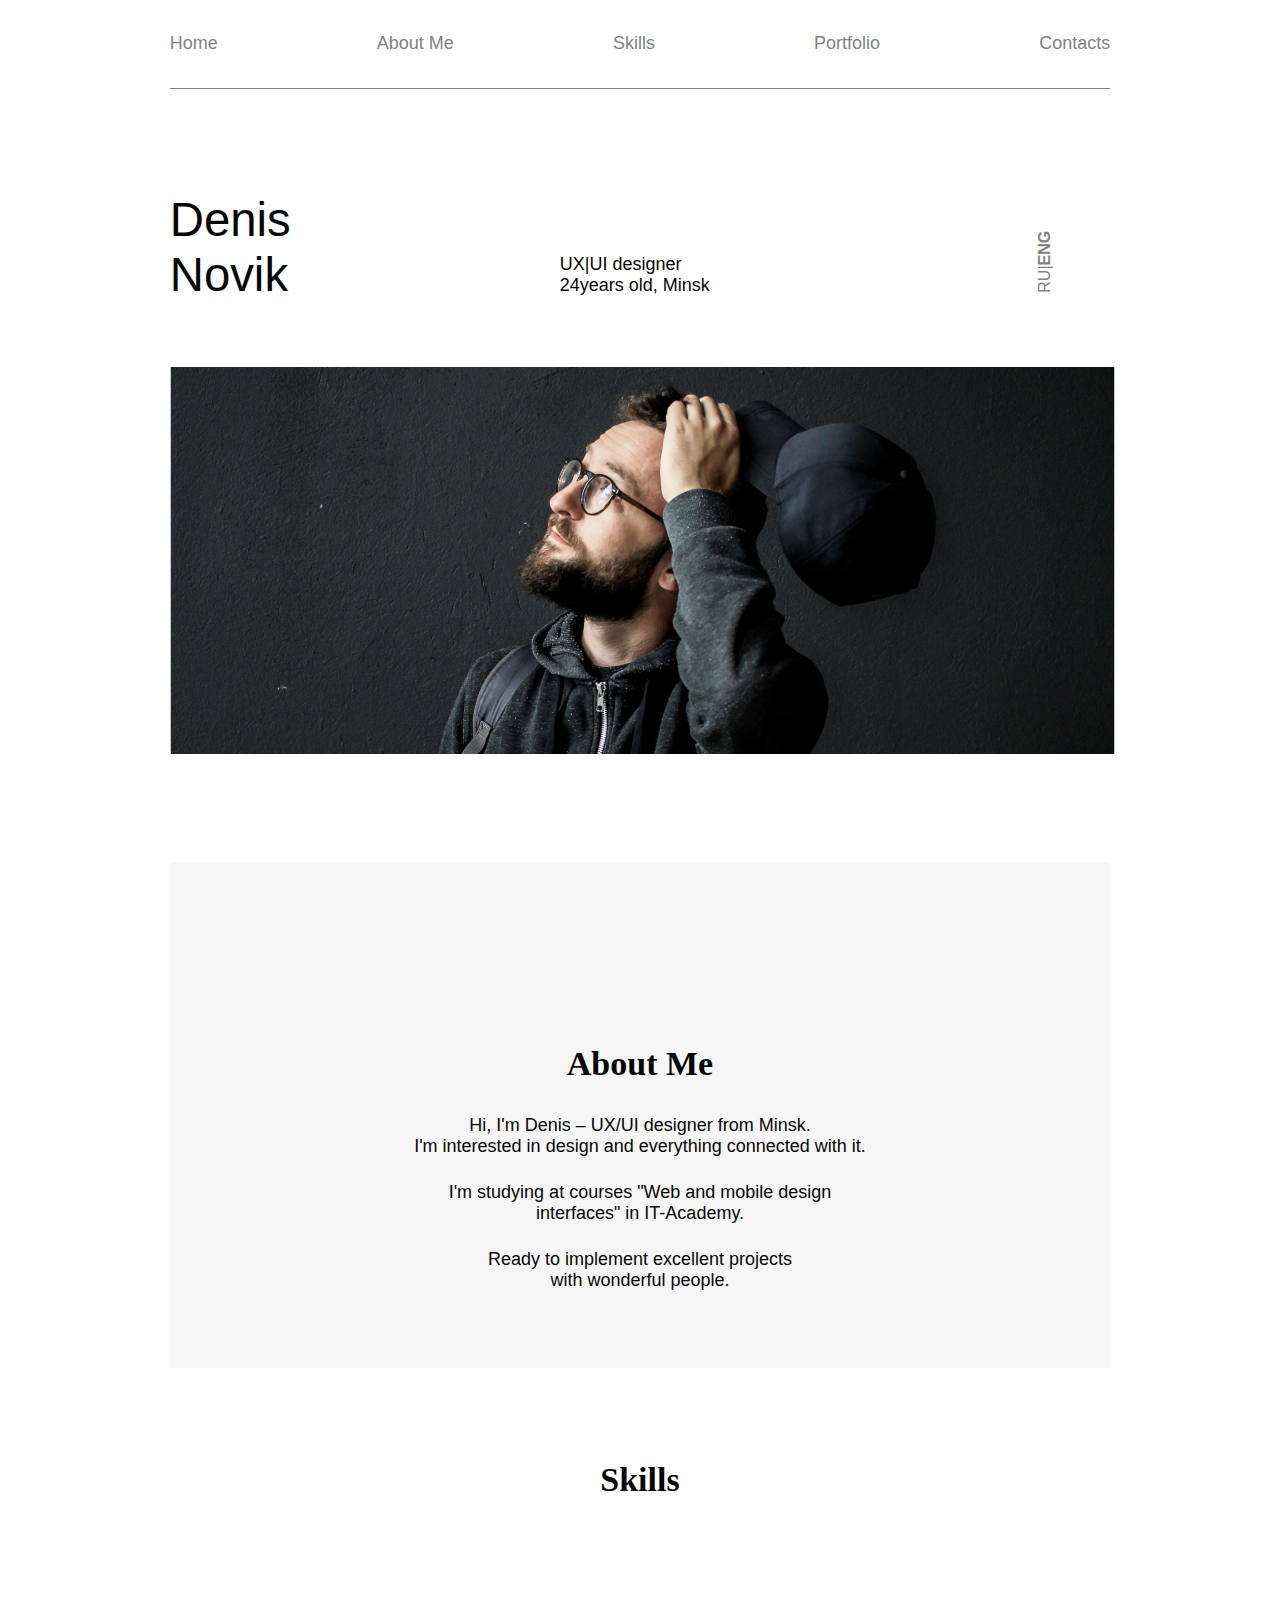
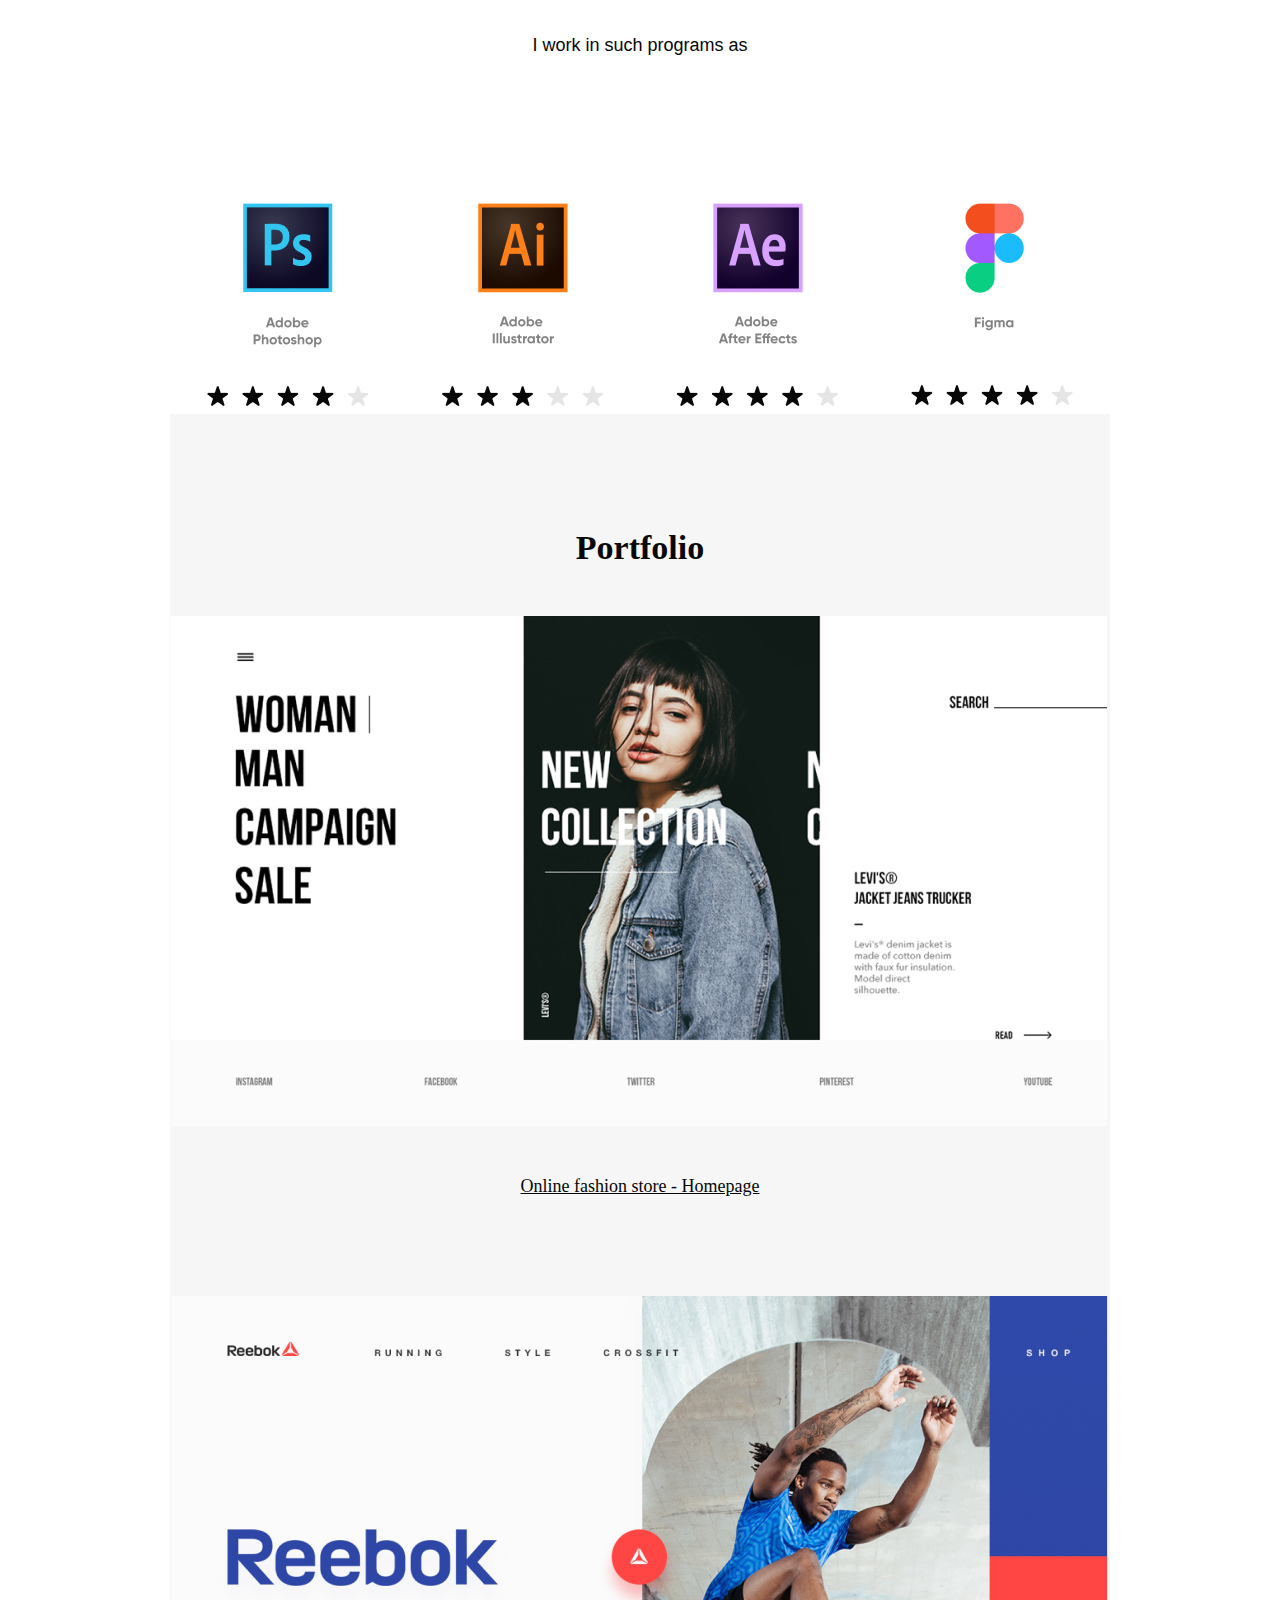
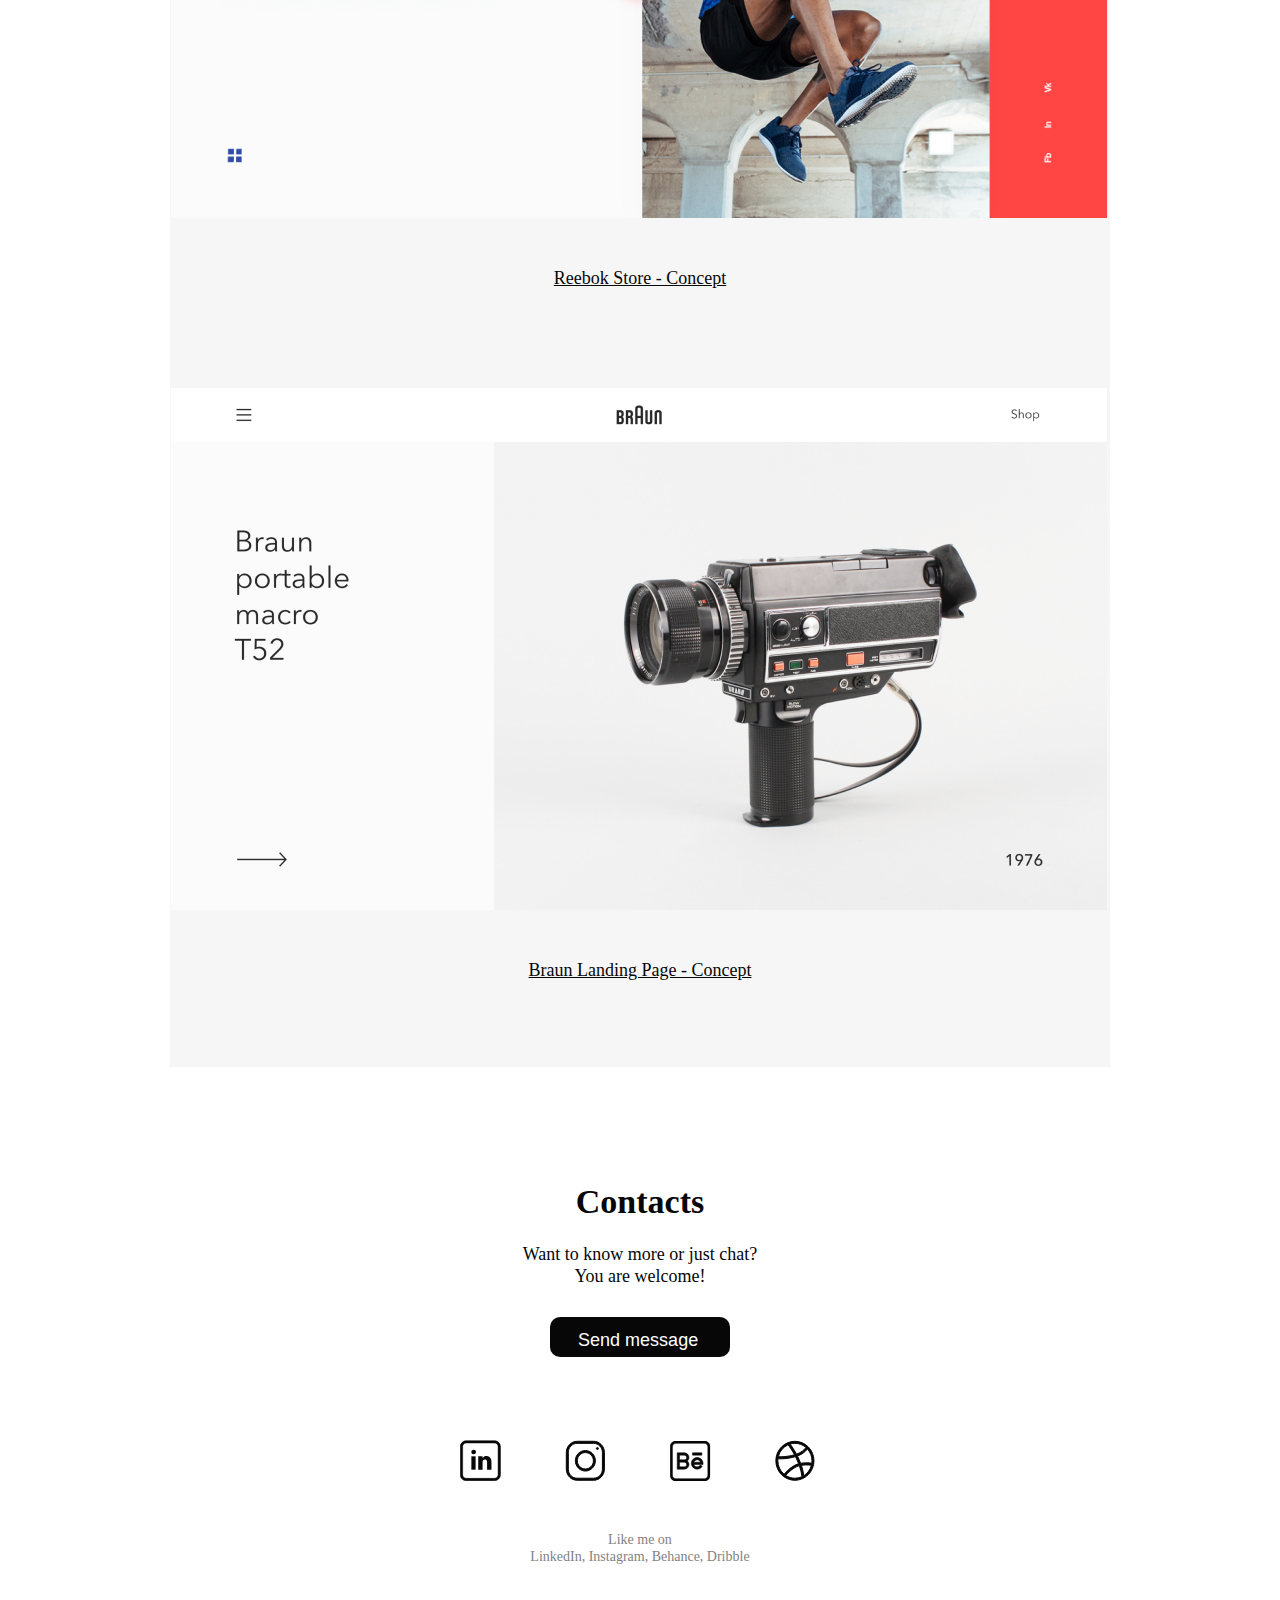
<file: index.html>
<!DOCTYPE html>
<html lang="en">

<head>
    <meta charset="UTF-8">
    <meta http-equiv="X-UA-Compatible" content="IE=edge">
    <meta name="viewport" content="width=device-width, initial-scale=1.0">
    <title>Portfolio</title>
    <link rel="stylesheet" href="./style.css">
</head>

<body>
    <div class="wrapper">
        
        <header class="header">
            <nav>
                <ul class="header__menu">
                    <li>
                        <a href="#">Home</a>
                    </li>
                    <li>
                        <a href="#about-me">About Me</a>
                    </li>
                    <li>
                        <a href="#skills">Skills</a>
                    </li>
                    <li>
                        <a href="#portfolio">Portfolio</a>
                    </li>
                    <li>
                        <a href="#contacts">Contacts</a>
                    </li>
                </ul>
            </nav>
        </header>
    

        <section class="promo"> 
            <nav class ="promo_D">
                <div class="promo_name">
                    <p>Denis</p>
                    <p>Novik</p>
                </div> 
                <p class="text_name">UX|UI designer <br> 24years old, Minsk</p>
                <!-- <p class="text_lang">RU|ENG  look  at me now</p> -->
                <div class="promo_lang">
                    <p>RU|</p>
                    <p> <b>ENG</b> </p>
                </div> 
            </nav>
           <img class="img" src="assets/images/promo.png" alt="img">
        </section>
    
        <section class="about-me"       id="about-me">
            <h1 class="text_h1">About Me</h1>
               <div class="text_about">
                        <p>
                       Hi, I'm Denis – UX/UI designer from Minsk. <br>
                        I'm interested in design and everything connected with it. </p>
        
                        <p>I'm studying at courses "Web        and mobile design <br>
                        interfaces" in          IT-Academy.      
                        </p>
        
                         <p>Ready to implement excellent      projects <br>
                         with wonderful people.
                        </p>
               </div>
        </section>

        <section class="skills">
            <h1 class="text_h1">Skills</h1>
            <p class="text_about me">I work in such programs as</p>
            <ul class="skill_img">
                <li> <img src="assets/images/Ps 3.png" alt="ps"></li>
                <li><img src="assets/images/Ai.png" alt="Ai"></li>
                <li><img src="assets/images/Ae.png" alt="Ае"></li>
                <li><img src="assets/images/Figma.png" alt="Figma"></li>
                
            </ul>
        </section>

        <div class="content">
            <h1 class="text_h1">Portfolio</h1>
                <div class="first_pic">
                    <img src="assets/images/new_collection.png" alt="n_c">
                </div>
                <div class="text_content">Online fashion store - Homepage </div>
                <div class="second_pic">
                    <img src="assets/images/reebok.png" alt="reebok">
                </div>
                <div class="text_content">Reebok Store - Concept </div>
                <div class="three_pic"><img src="assets/images/braun.png" alt="braun"></div>
                <div class="text_content">Braun Landing Page - Concept</div>

        </div>

        
        <section class="footer">
            <div class="contact">
                <h1 class="text_h1">Contacts</h1>
            </div>
            <div class="text_contact"> Want to know more or just chat? <br>  You are welcome!</div>
           <a href="#" class ="footer_buttom">Send message</a>
           <div class="contact_icon">
               <div class = "c_icon">
                   <img src="assets/images/in.svg" alt="in">
                    <img src="assets/images/insta.svg" alt="insta">
                   <img src="assets/images/be.svg" alt="be"> 
                   <img src="assets/images/ball.svg" alt="ball">
               </div>
           </div>
           <div class="text_c">Like me on <br> LinkedIn, Instagram, Behance, Dribble</div>
        </section>
    </div>
</body>

</html>
</file>
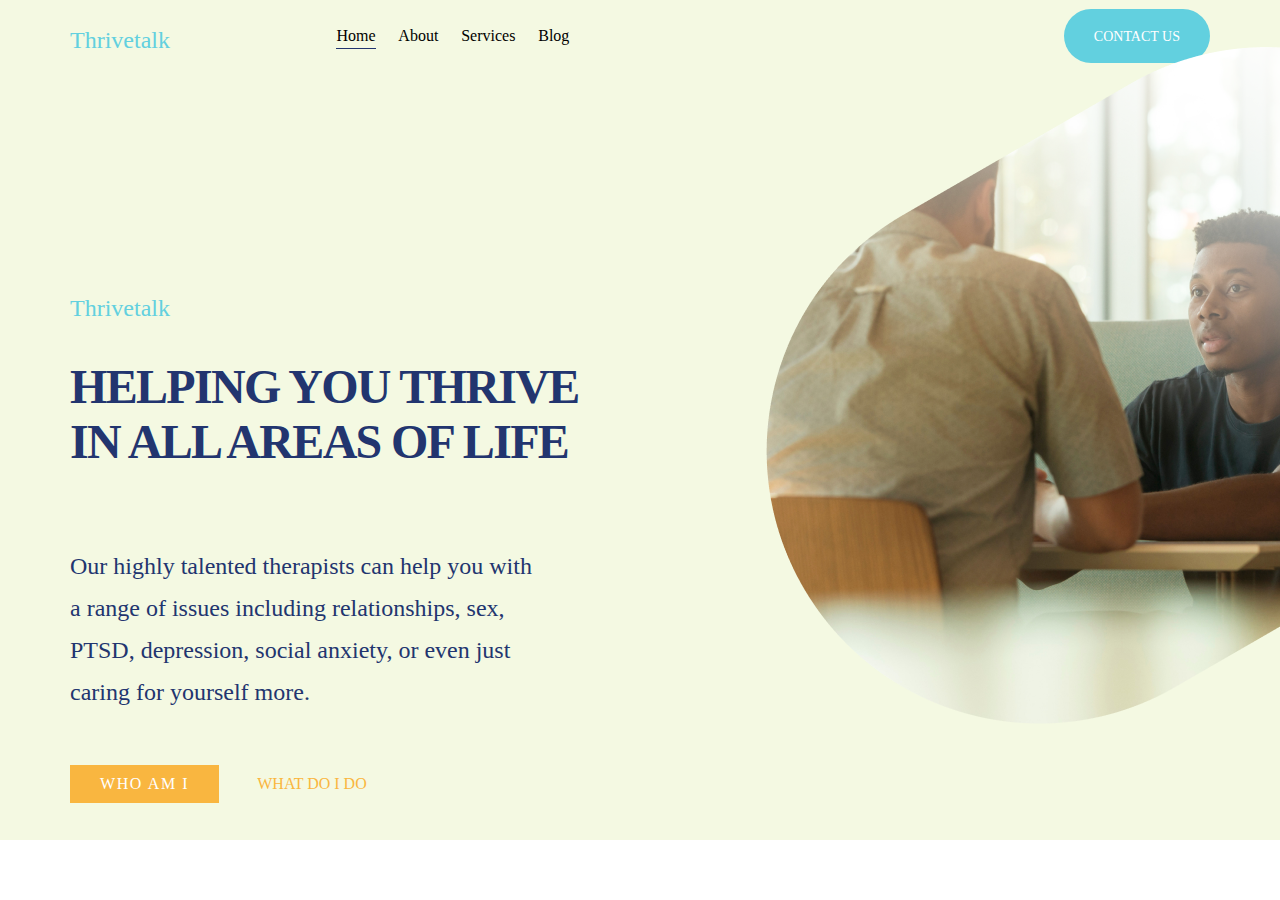
<file: Kshitij Choudhary/index.html>
<!DOCTYPE html>
<html lang="en">
  <head>
    <meta charset="UTF-8" />
    <meta http-equiv="X-UA-Compatible" content="IE=edge" />
    <meta name="viewport" content="width=device-width, initial-scale=1.0" />
    <title>Document</title>
    <link rel="stylesheet" href="./style.css" />
  </head>
  <body>
    <section class="top">
      <div class="container">
        <div class="top_nav">
          <div class="right_nav">Thrivetalk</div>
          <ul class="left_nav">
            <li class="top_line">Home</li>
            <li>About</li>
            <li>Services</li>
            <li>Blog</li>
          </ul>
          <div class="img">
            <img src="./images/header_pic.png" alt="" />
          </div>
          <div class="top_contact">
            <a href="#" class="top_contac">CONTACT US</a>
          </div>
          
        </div>

        <div class="right_nav t">Thrivetalk</div>
        <div class="top_info">
          <h1 class="top_heading">HELPING YOU THRIVE IN ALL AREAS OF LIFE</h1>
          <p class="top_text">
            Our highly talented therapists can help you with a range of issues
            including relationships, sex, PTSD, depression, social anxiety, or
            even just caring for yourself more.
          </p>
          <ul class="top_quastion">
            <li><a href="#" class="top_button">WHO AM I</a></li>
            <li class="top_what">WHAT DO I DO</li>
          </ul>
        </div>
        <!-- <div class="img">
          <img src="./images/header_pic.png" alt="" />
        </div> -->
      </div>
    </section>
  </body>
</html>
</file>
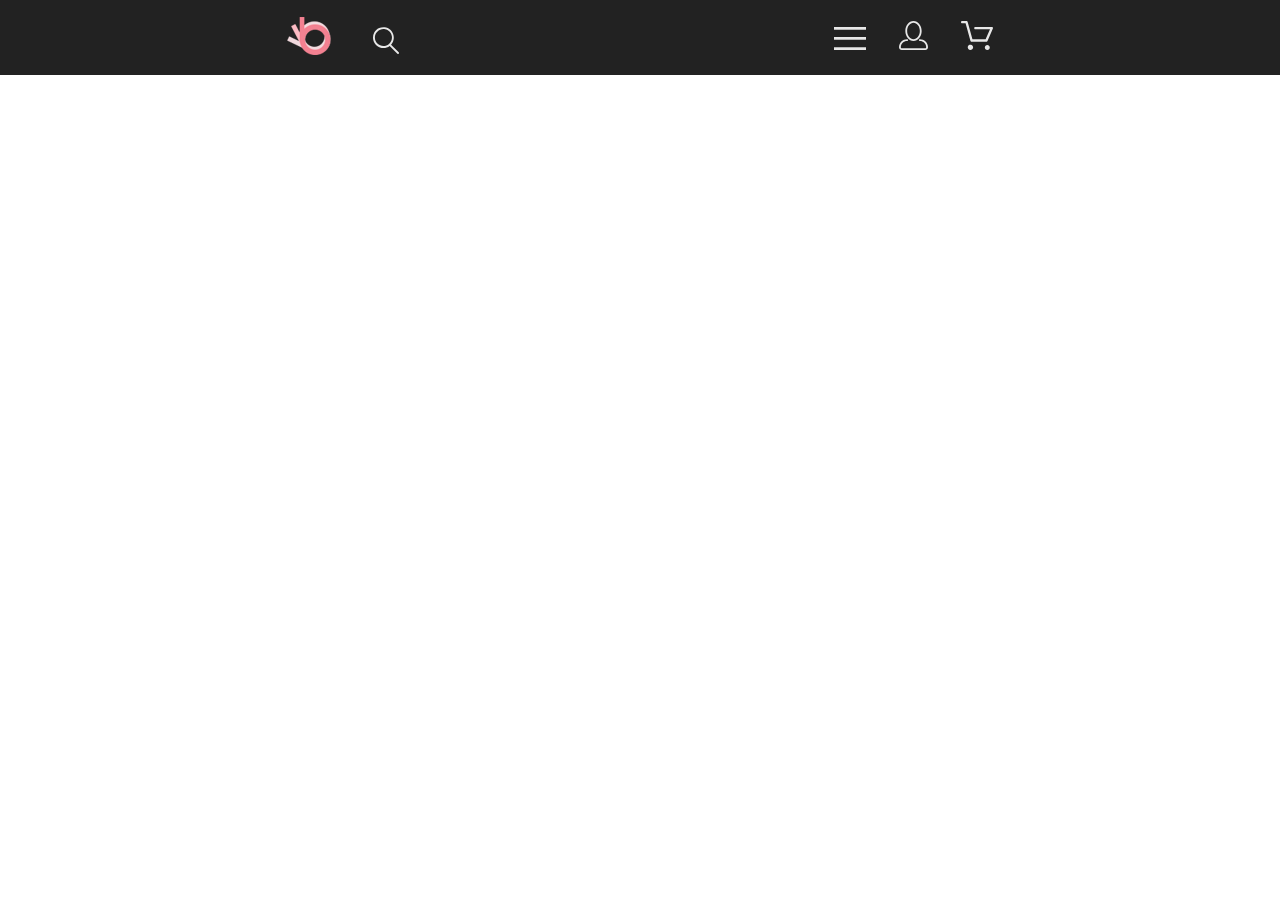
<file: pink shop/index.html>
<!DOCTYPE html>
<html lang="en">
  <head>
    <meta charset="UTF-8" />
    <meta http-equiv="X-UA-Compatible" content="IE=edge" />
    <meta name="viewport" content="width=device-width, initial-scale=1.0" />
    <title>homework</title>
    <link rel="stylesheet" href="./style.css" />
  </head>
  <body>
    <header class="page_header">
      <div class="container">
        <nav class="top_nav">
          <ul class="left_nav">
            <li class="logo">
              <a href="#">
                <img  src="./icons/logo.svg" alt="logo" />
              </a>
            </li>
            <li>
              <img src="./icons/searh.svg" alt="searh" />
            </li>
          </ul>
          <ul class="right_nav">
            <li class="menu">
              <img src="./icons/menu.svg" alt="burger" />
            </li>
            <li class="login">
              <img src="./icons/login.svg" alt="login" />
            </li>
            <li>
              <img src="./icons/box.svg" alt="box" />
            </li>
          </ul>
        </nav>
      </div>
    </header>
  </body>
</html>
</file>
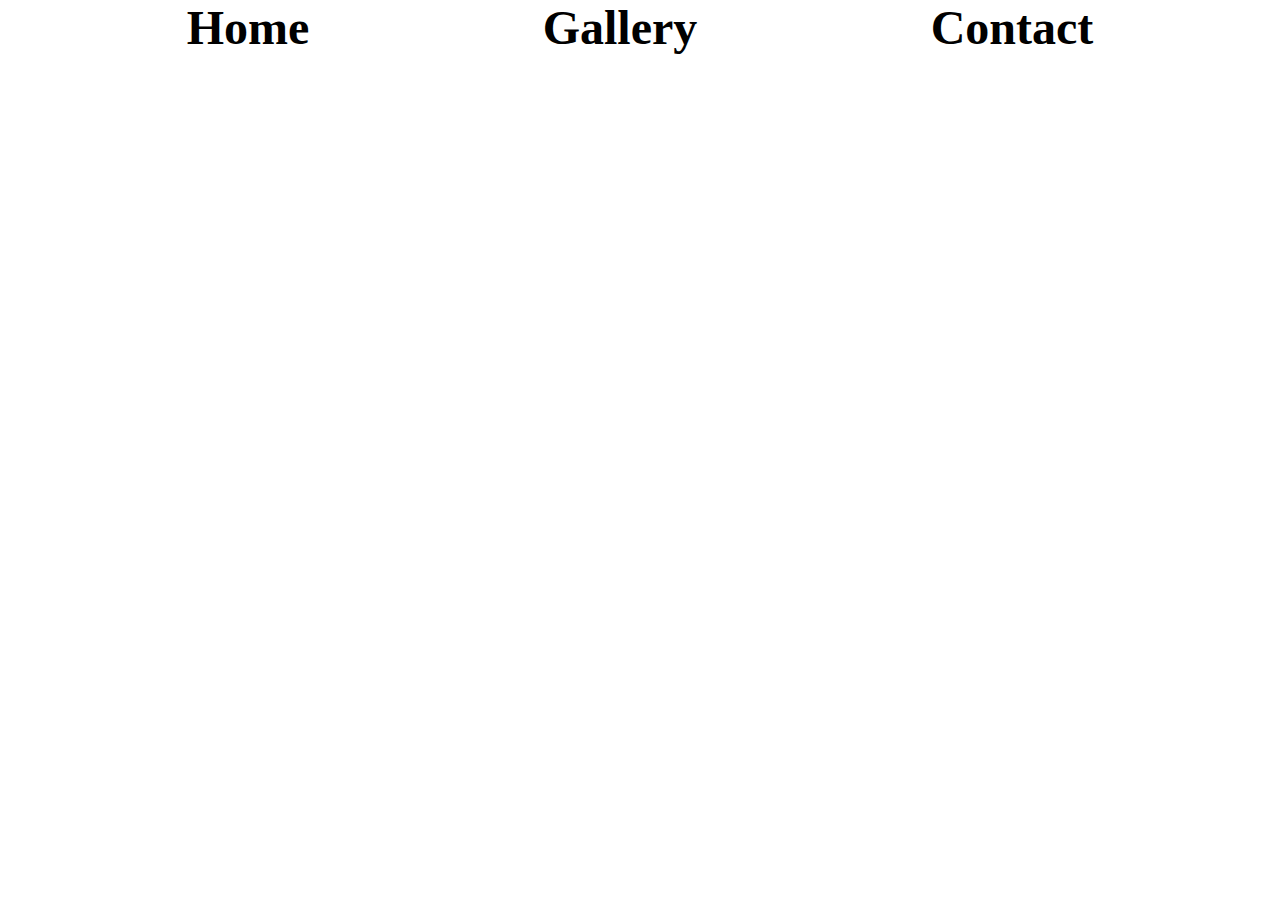
<file: Псевдоклассы/index.html>
<!DOCTYPE html>
<html lang="en">
  <head>
    <meta charset="UTF-8" />
    <meta http-equiv="X-UA-Compatible" content="IE=edge" />
    <meta name="viewport" content="width=device-width, initial-scale=1.0" />
    <title>Psewdoclass</title>
    <link rel="stylesheet" href="./style.css" />
  </head>

  <body>
    <div class="page">
      <div class="container">
        <ul class="text">
          <li>Home</li>
          <li>Gallery</li>
          <li>Contact</li>
      </ul>
      </div>
      
    </div>
  </body>
</html>
</file>
<file: style.css>
:root {
    --light-grey: #828282;
    --grey: #070707;
}

* {
    padding: 0;
    margin: 0;
    box-sizing: border-box;
    scroll-behavior: smooth;
}

html {
    font-family: sans-serif;
}

a {
    text-decoration: none;
}

.wrapper {
    max-width: 940.6px;
    margin: 0 auto;
}

.header {
    border-bottom: 1px solid var(--light-grey);
}



/* .header::after {
    content: '';
    display: block;
    height: 1px;
    background-color: var(--light-grey);
} */

.header__menu {
    display: flex;
    list-style: none;
    justify-content: space-between;
    align-items: center;
    height: 87.94px;
}

.header__menu a {
    font-size: 18px;
    color: var(--light-grey);
    transition: color 0.2s ease-in-out;
}

.header__menu a:hover {
    color: var(--grey);
}

.promo_D {
    display: flex;
    justify-content: space-between;
    align-items: center;
    height: 276.94px ;
}

.promo_name {
    display: flex;
    flex-direction: column;
    font-size: 47.3392px;
    color: #070707;
    padding-top: 39.69px;
}
.promo_lang {
    display: flex;
    font-size: 16px;
    color: #828282;
    line-height: 20px;
    transform: rotate(-90deg);
    padding-right: 69.5px;
}
.img{
    padding-bottom: 104.6px;
}
.about-me{
    height: 506px;
    background: #F6F6F6;
    padding: 181px 0 100px 0;
    /* text-align: center; */
}

.text_name {
    font-size: 18px;
    color: #070707;
    padding-top: 94.78px;
}
.text_about {
    height: 218px;
    /* Width: 485.34px;  */
    display: flex;
    flex-direction: column;
    justify-content: space-around;
    font-size: 18px;
    color: #070707;
    padding-top: 17.6px;
    text-align: center;
    /* margin: 0 auto; */
}
.text_h1 {
    font-family: 'Gilroy-Bold';
    font-size: 34px;
    line-height: 42px;
    text-align: center;
    color: #070707;
}
.me {
    padding-top: 69.1px;
}

.skills {
    padding-top: 91px;
}
.skill_img{
    padding-top: 83.49px;
    display: flex;
    justify-content: space-around;
    list-style-type: none;
}
.content {
    background:  #F6F6F6;
    height: 2253px;
    padding: 112.93px 0 96.07px 0;
}
.first_pic{
    display: block;
    margin: 0 auto;
    margin-top: 47px;
}
.text_content {
    font-family: 'Gilroy-Medium';
    font-size: 18px;
    line-height: 22px;
    text-align: center;
    text-decoration-line: underline;
    color: #070707;
    margin-top: 44.88px;
}
.second_pic{
    display: block;
    margin: 0 auto;
    margin-top: 99.09px;
}

.three_pic{
    display: block;
    margin: 0 auto;
    margin-top: 99.09px;

}

.footer{
     height: 622px;
     background: #FFFFFF;
     padding: 114.24px 0 123.19px 0;
} 
.contact{
   /*  margin-top: 114.24px;  */
}
.text_contact{
    font-family: 'Gilroy-Medium';
    font-size: 18px;
    line-height: 22px;
    text-align: center;
    color: #070707;
    margin-top:20.03px ;
}

.footer_buttom{
    display: block;
    margin: 0 auto;
    width: 180px;
    margin-top: 29.6px;
    font-size: 18px;
    /* text-align: center; */
    color: #FFFFFF;
    /* bottom: 0%; */
    background: #070707;
    padding: 13px 30.08px 6px 28.08px;
    border-radius: 10px;
}
.contact_icon{
    padding-top: 83.49px;
    
}
.c_icon {
    
    width: 420.11px;
    margin: 0 auto;

}
.c_icon img {
    
    margin:0 30px 0 30px;

}

.text_c{
    padding-top: 45.98px;
    font-family: 'Gilroy-Medium';
    font-size: 14px;
    line-height: 17px;
    text-align: center;
    color: #828282;
}






@media screen and (max-width: 940.6px) {
    .header {
        margin: 0 26px;
    }
}

@media screen and (max-width: 375px) {
    .header__menu {
        display: none;
    }
}
</file>
<file: Kshitij Choudhary/style.css>
* {
  margin: 0;
  padding: 0;
  box-sizing: border-box;
}

.container {

  margin: 0 auto;
  max-width: 1140px;
  position: relative;
}

.top {
  height: 840px;
  background: #f4f9e2;
  }

.top_nav {
  display: flex;
  height: 100%;
  justify-content: space-between;
  padding-top: 27px;
}

.left_nav {
  width: 233px;
  list-style-type: none;
  display: flex;
  justify-content: space-between;
  margin-right: 328px;
}
.right_nav {
  font-size: 24px;
  color: #62d0df;
}
.top_line {
  border-bottom: 5px solid #f4f9e2;
  box-shadow: inset 0px -1px 0px #22356f;
}
.top_contac {
  font-size: 14px;
  line-height: 16px;
  color: #ffffff;
  text-decoration: none;
  padding: 20px 30px 19px 30px;
  background: #62d0df;
  border-radius: 50px;
}
.top_info {
}
.t {
  display: inline-block;
  height: 64px;
  width: 480px;
}
.t {
  margin-top: 241px;
}

.top_heading {
  font-family: 'Larsseit';
  width: 560px;
  height: 167px;
  font-size: 48px;
  letter-spacing: -0.035em;
  color: #22356f;
}
.top_text {
  width: 469px;
  height: 161px;
  font-family: 'Larsseit';
  font-size: 24px;
  line-height: 42px;
  color: #22356f;
  margin-top: 19px;
}

.top_quastion {
  list-style-type: none;
  display: flex;
  margin-top: 66px;
}
.top_button {
  font-size: 16px;
  line-height: 23px;
  text-align: center;
  letter-spacing: 0.1em;
  color: #ffffff;
  background: #f9b640;
  padding: 10px 30px 11px 30px;
  margin-right: 38px;
  text-decoration: none;
  }

.top_what {
  font-size: 16px;
  line-height: 23px;
  color: #fab63e;
}
.img {
  height: 807px;
  width: 544px;
  position: absolute;
  right: 0;
  top: 0;
}
</file>
<file: pink shop/style.css>
* {
  margin: 0;
  padding: 0;
  box-sizing: border-box;
}
.container {
  margin: 0 auto;
  max-width: 1140px;
  height: 100%;
  }
.page_header {
  height: 75px;
  background-color: #222222;
}
.top_nav {
  height: 100%;
  display: flex;
  justify-content: space-around;
  align-items: center;
}
.left_nav {
  list-style-type: none;
  display: flex;
  align-items: end;
}
.left_nav> li:first-child{
  margin-right: 41px;
}
/* .logo {
  margin-right: 41px;
} */
.right_nav {
  list-style-type: none;
  display: flex;
  align-items: end;
}

.menu {
  margin-right: 33px;
}
.login {
  margin-right: 33px;
}
</file>
<file: Псевдоклассы/style.css>
* {
  margin: 0;
  padding: 0;
  box-sizing: border-box;
}

.container {
  margin: 0 auto;
  max-width: 1140px;
  height: 100%;
}

.text {
  list-style-type: none;
  font-weight: 900;
  font-size: 48px;
  height: 100%;
  display: flex;
  justify-content: space-around;
  transition: 1.5s all;
}

.text > li:hover {
  border-bottom: 2px solid red;
}
</file>
